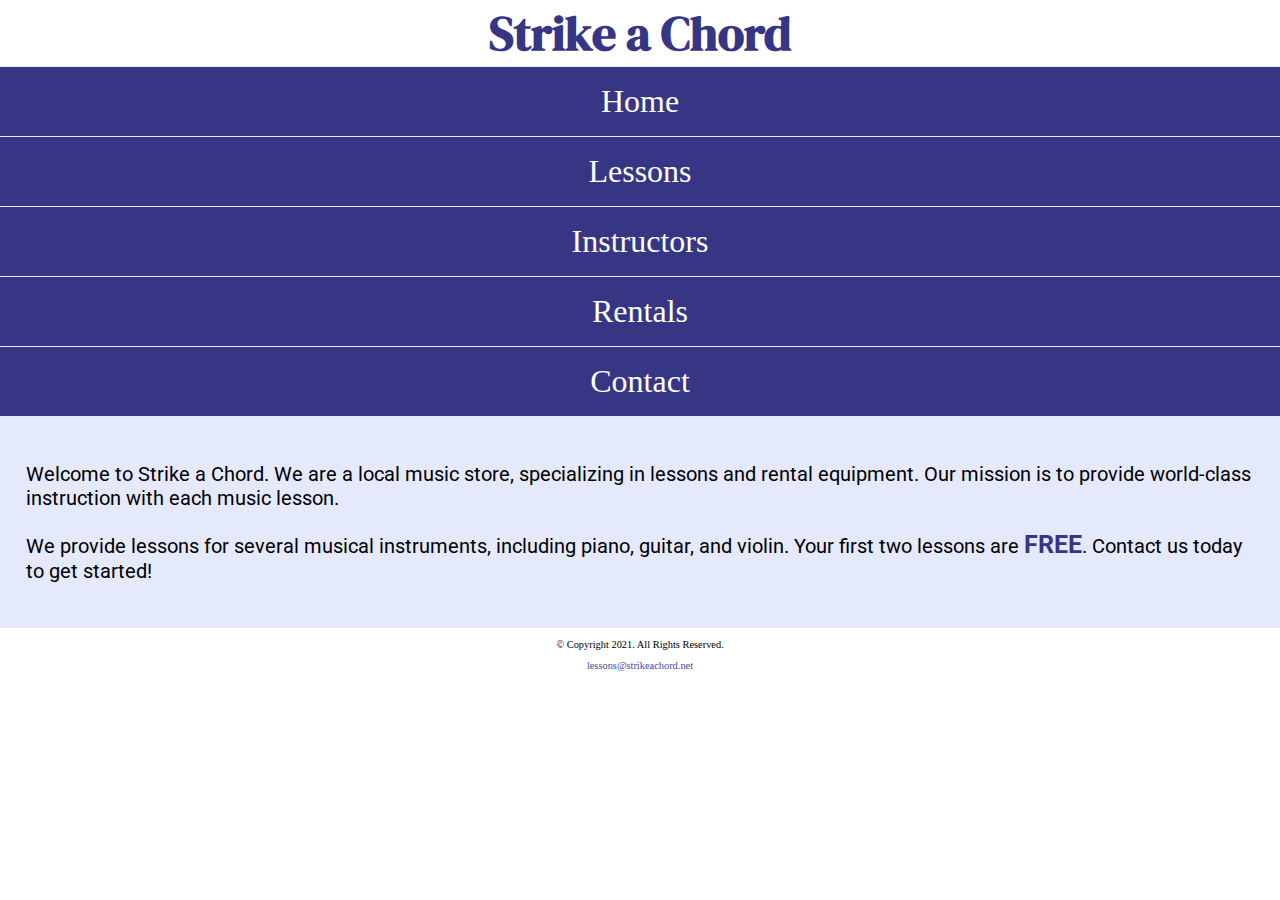
<file: index.html>
<!DOCTYPE html>
<!--
	Student Name: Maria Cruz
	File Name: index.html
	Today's Date: May 7, 2021
 -->
<html lang="en">
<head>
	<title>Strike a Chord: Home Page</title>
	<meta charset="utf-8">
    <link rel="stylesheet" href="css/styles.css">
	<meta name="viewport" content="width=device-width, initial-scale=1.0">
	<link rel="preconnect" href="https://fonts.googleapis.com">
	<link rel="preconnect" href="https://fonts.gstatic.com" crossorigin>
	<link href="https://fonts.googleapis.com/css2?family=DM+Serif+Display:ital@1&family=Roboto&display=swap" rel="stylesheet">
</head>

<body>

	<header>
		<h1> <span class="tab-desk">&#9836;</span> Strike a Chord <span class="tab-desk">&#9836;</span> </h1>
	</header>

	<nav>
		<ul>
            <li><a href="index.html">Home</a></li>
            <li><a href="lessons.html">Lessons</a></li>
            <li><a href="instructors.html">Instructors</a></li>
            <li><a href="rentals.html">Rentals</a></li>
            <li><a href="contact.html">Contact</a></li>
        </ul>
	</nav>

    <!-- Hero Image -->
    <div id="hero" class="tab-desk">
        <img src="images/music-notes.png" alt="colorful music notes">
    </div>

	<!-- Use the main area to add the main content to the webpage -->
	<main>

        <div id="intro">

            <p>Welcome to Strike a Chord. We are a local music store, specializing in lessons and rental equipment. Our mission is to provide world-class instruction with each music lesson.</p>

            <p>We provide lessons for several musical instruments, including piano, guitar, and violin. Your first two lessons are <span class="action">FREE</span>. Contact us today to get started!</p>

        </div>

	</main>

	<footer>
		<p>&copy; Copyright 2021. All Rights Reserved.</p>
		<p><a href="mailto:lessons@strikeachord.net">lessons@strikeachord.net</a></p>
	</footer>

</body>
</html>
</file>
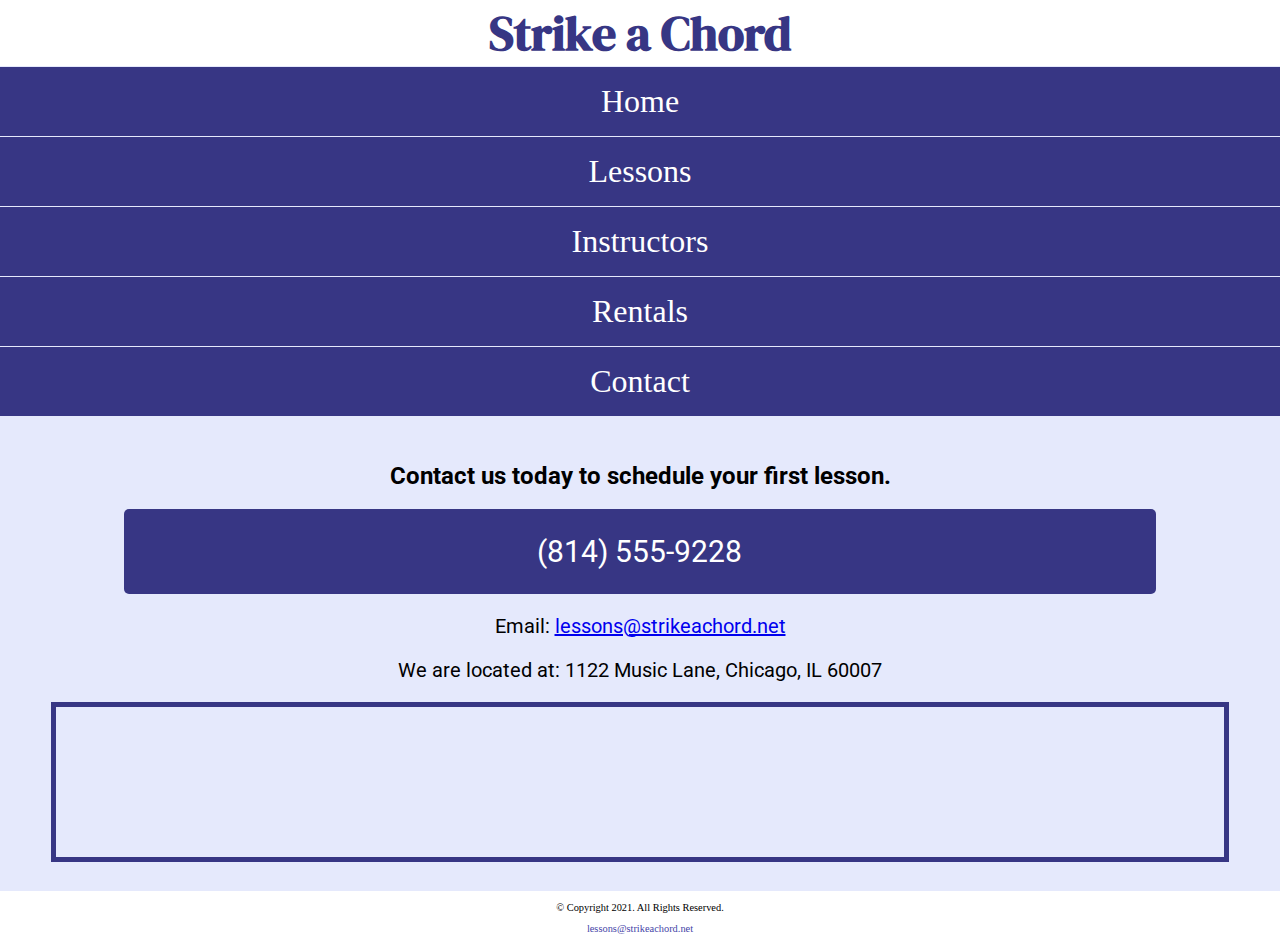
<file: contact.html>
<!DOCTYPE html>
<!--
	Student Name: Maria Cruz
	File Name: contact.html
	Today's Date: May 20, 2021
 -->
<html lang="en">
<head>
	<title>Strike a Chord: Contact</title>
	<meta charset="utf-8">
    <link rel="stylesheet" href="css/styles.css">
		<link rel="preconnect" href="https://fonts.googleapis.com">
	<link rel="preconnect" href="https://fonts.gstatic.com" crossorigin>
	<link href="https://fonts.googleapis.com/css2?family=DM+Serif+Display:ital@1&family=Roboto&display=swap" rel="stylesheet">
</head>
<body>

	<header>
		<h1> <span class="tab-desk">&#9836;</span> Strike a Chord <span class="tab-desk">&#9836;</span> </h1>
	</header>

	<nav>
		<ul>
            <li><a href="index.html">Home</a></li>
            <li><a href="lessons.html">Lessons</a></li>
            <li><a href="instructors.html">Instructors</a></li>
            <li><a href="rentals.html">Rentals</a></li>
            <li><a href="contact.html">Contact</a></li>
        </ul>
	</nav>

	<!-- Use the main area to add the main content to the webpage -->
	<main>

        <div id="contact">

            <h2>Contact us today to schedule your first lesson.</h2>
            <p class="tel-link"><a href="tel:8145559228">(814) 555-9228</a></p>
            <p>Email: <a href="mailto:lessons@strikeachord.net" class="contact-email-link">lessons@strikeachord.net</a></p>
            <p>We are located at: 1122 Music Lane, Chicago, IL 60007</p>

            <iframe src="https://www.google.com/maps/embed?pb=!1m18!1m12!1m3!1d380513.7160580949!2d-88.01215278051977!3d41.83339249282865!2m3!1f0!2f0!3f0!3m2!1i1024!2i768!4f13.1!3m3!1m2!1s0x880e2c3cd0f4cbed%3A0xafe0a6ad09c0c000!2sChicago%2C+IL!5e0!3m2!1sen!2sus!4v1558660826146!5m2!1sen!2sus" width="600" height="450" class="map" allowfullscreen></iframe>

        </div>

	</main>

	<footer>
		<p>&copy; Copyright 2021. All Rights Reserved.</p>
		<p><a href="mailto:lessons@strikeachord.net">lessons@strikeachord.net</a></p>
	</footer>

</body>
</html>
</file>
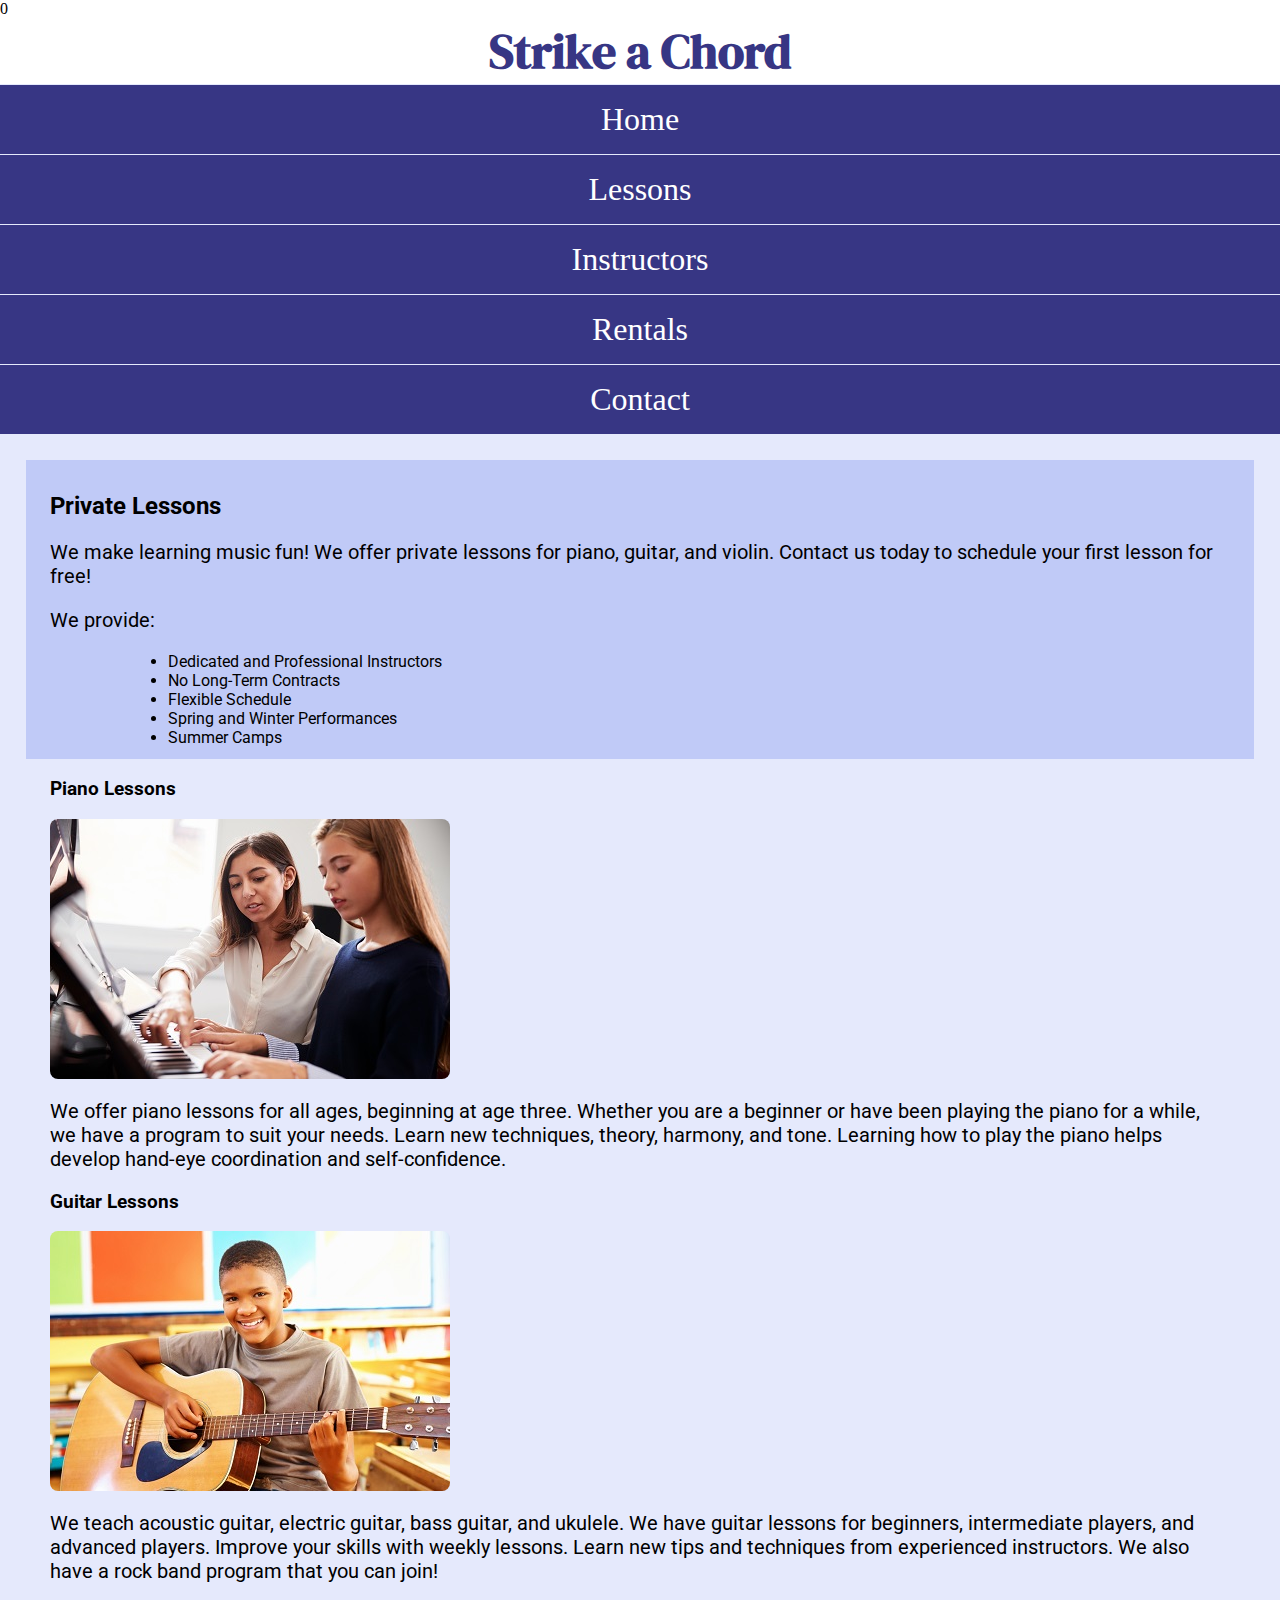
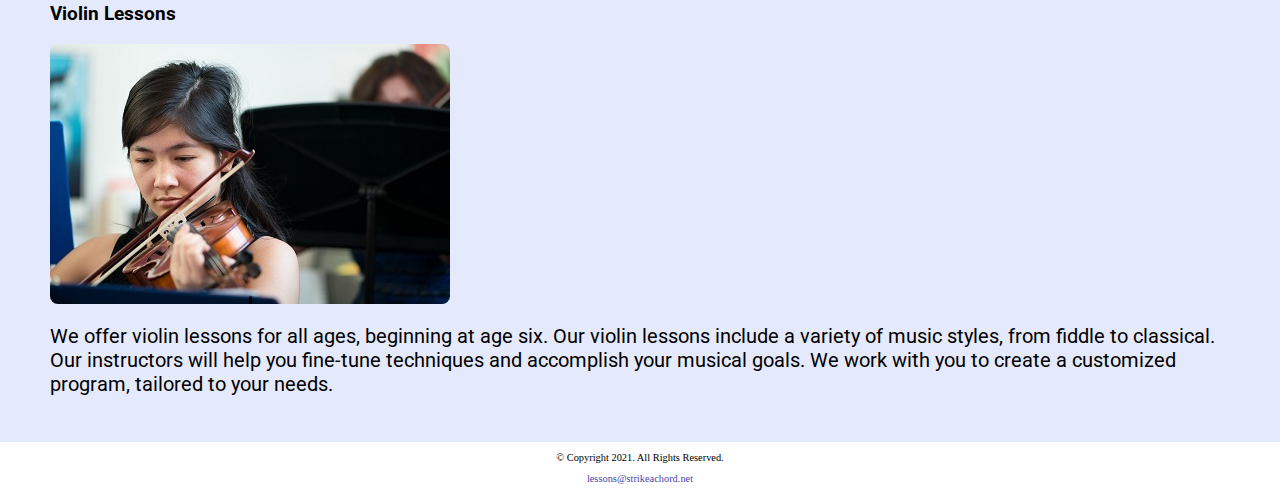
<file: lessons.html>
<!DOCTYPE html>
<!--
	Student Name: Maria Cruz
	File Name: lessons.html
	Today's Date: May 20, 2021
 -->
<html lang="en">
<head>
	<title>Strike a Chord: Lessons</title>
	<meta charset="utf-8">
  <link rel="stylesheet" href="css/styles.css">0
	<link rel="preconnect" href="https://fonts.googleapis.com">
	<link rel="preconnect" href="https://fonts.gstatic.com" crossorigin>
	<link href="https://fonts.googleapis.com/css2?family=DM+Serif+Display:ital@1&family=Roboto&display=swap" rel="stylesheet">
</head>
<body>

	<header>
		<h1> <span class="tab-desk">&#9836;</span> Strike a Chord <span class="tab-desk">&#9836;</span> </h1>
	</header>

	<nav>
		<ul>
            <li><a href="index.html">Home</a></li>
            <li><a href="lessons.html">Lessons</a></li>
            <li><a href="instructors.html">Instructors</a></li>
            <li><a href="rentals.html">Rentals</a></li>
            <li><a href="contact.html">Contact</a></li>
        </ul>
	</nav>

	<!-- Use the main area to add the main content to the webpage -->
	<main>

        <div id="info">

            <h2>Private Lessons</h2>
            <p>We make learning music fun! We offer private lessons for piano, guitar, and violin. Contact us today to schedule your first lesson for free! </p>
            <p>We provide:</p>
            <ul>
                <li>Dedicated and Professional Instructors</li>
                <li>No Long-Term Contracts</li>
                <li>Flexible Schedule</li>
                <li>Spring and Winter Performances</li>
                <li>Summer Camps</li>
            </ul>

        </div>

        <div id="piano">

            <h3>Piano Lessons</h3>
            <img src="images/piano-lesson.jpg" alt="piano teacher and student sitting at a piano" class="round">
            <p>We offer piano lessons for all ages, beginning at age three. Whether you are a beginner or have been playing the piano for a while, we have a program to suit your needs. Learn new techniques, theory, harmony, and tone. Learning how to play the piano helps develop hand-eye coordination and self-confidence.</p>

        </div>

        <div id="guitar">

            <h3>Guitar Lessons</h3>
            <img src="images/child-guitar.jpg" alt="child with a smile holding a guitar" class="round">
            <p>We teach acoustic guitar, electric guitar, bass guitar, and ukulele. We have guitar lessons for beginners, intermediate players, and advanced players. Improve your skills with weekly lessons. Learn new tips and techniques from experienced instructors. We also have a rock band program that you can join!</p>

        </div>

        <div id="violin">

            <h3>Violin Lessons</h3>
            <img src="images/woman-violin.jpg" alt="woman playing the violin" class="round">
            <p>We offer violin lessons for all ages, beginning at age six. Our violin lessons include a variety of music styles, from fiddle to classical. Our instructors will help you fine-tune techniques and accomplish your musical goals. We work with you to create a customized program, tailored to your needs.</p>

        </div>

	</main>

	<footer>
		<p>&copy; Copyright 2021. All Rights Reserved.</p>
		<p><a href="mailto:lessons@strikeachord.net">lessons@strikeachord.net</a></p>
	</footer>

</body>
</html>
</file>
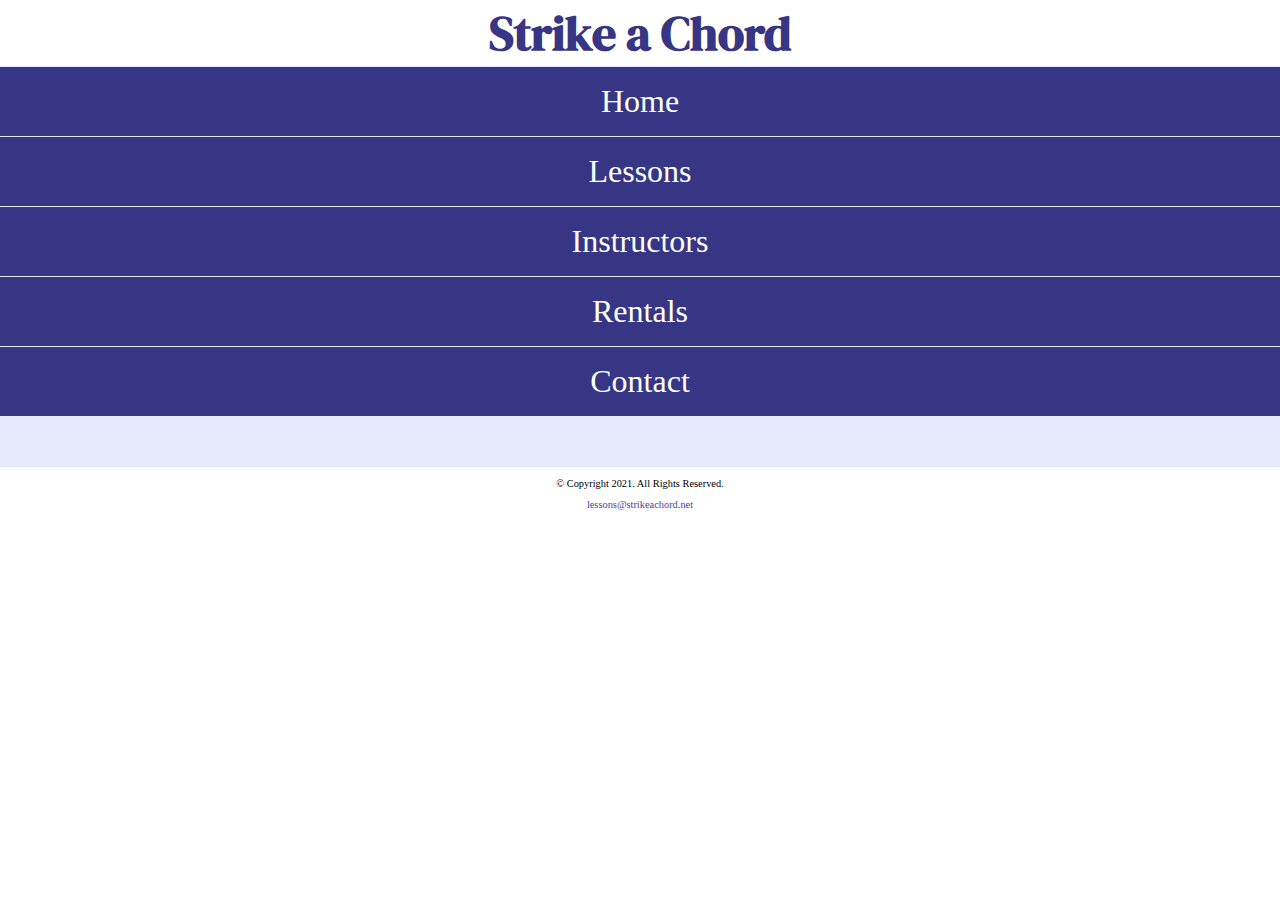
<file: template.html>
<!DOCTYPE html>
<!--
	Student Name: Maria Cruz
	File Name: template.html
	Today's Date: May 7, 2021
 -->
<html lang="en">
<head>
	<title>Strike a Chord: Template</title>
	<meta charset="utf-8">
  <link rel="stylesheet" href="css/styles.css">
	<link rel="preconnect" href="https://fonts.googleapis.com">
	<link rel="preconnect" href="https://fonts.gstatic.com" crossorigin>
	<link href="https://fonts.googleapis.com/css2?family=DM+Serif+Display:ital@1&family=Roboto&display=swap" rel="stylesheet">
</head>
<body>

	<header>
		<h1> <span class="tab-desk">&#9836;</span> Strike a Chord <span class="tab-desk">&#9836;</span> </h1>
	</header>

	<nav>
		<ul>
            <li><a href="index.html">Home</a></li>
            <li><a href="lessons.html">Lessons</a></li>
            <li><a href="instructors.html">Instructors</a></li>
            <li><a href="rentals.html">Rentals</a></li>
            <li><a href="contact.html">Contact</a></li>
        </ul>
	</nav>

	<!-- Use the main area to add the main content to the webpage -->
	<main>

        <div>

        </div>

	</main>

	<footer>
		<p>&copy; Copyright 2021. All Rights Reserved.</p>
		<p><a href="mailto:lessons@strikeachord.net">lessons@strikeachord.net</a></p>
	</footer>

</body>
</html>
</file>
<file: css/styles.css>
/*
Author: Maria Cruz
Date: Current Date
File Name: styles.css
*/

/* CSS Reset */
body, header, nav, main, footer, img, h1, ul {
    margin: 0;
    padding: 0;
    border: 0;
}

/* Style rule for images */
img {
    max-width: 100%;
    display: block;
}

/* Stule Rules for mobile viewport */


/* Hide tab-deskc class */
.tab-desk{
  display: none;
}

/* Style rules for header content */
header {
    text-align: center;
    font-size: 1.5em;
    color: #373684;
}

header h1 {
    font-family: 'DM Serif Display', serif;
}

/* Style rules for navigation area */
nav {
    background-color: #373684;
}

nav ul {
    list-style-type: none;
    text-align: center;
}

nav li {
    display: block;
    font-size: 2em;
    border-top: 1px solid #e5e9fc;
}

nav li a {
    display: block;
    color: #fff;
    text-align: center;
    padding: 0.5em 1em;
    text-decoration: none;
}

/* Style rules for main content */
main {
    padding: 2%;
    background-color: #e5e9fc;
    overflow: auto;
    font-family: 'Roboto', sans-serif;
}

main p {
    font-size: 1.25em;
}

.action {
    font-size: 1.25em;
    color: #373684;
    font-weight: bold;
}

#piano, #guitar, #violin {
    margin: 0 2%;
}

#info {
    clear: left;
    background-color: #c0caf7;
    padding: 1% 2%;
}

#info ul {
  margin-left: 10%;
}

.round {
  border-radius: 8px;
}

#contact {
    text-align: center;
}

.tel-link{
  background-color: #373684;
  padding: 2%;
  margin: 0 auto;
  width: 80%;
  text-align: center;
  border-radius: 5px;
}

.tel-link a {
  color: #fff;
  text-decoration: none;
  font-size: 1.5em;
  display: block;
}

#contact .email-link {
    color: #4645a8;
    text-decoration: none;
    font-weight: bold;
}

.map {
    border: 5px solid #373684;
    width: 95%;
    height: 50%
}

/* Style rules for footer content */
footer {
    text-align: center;
    font-size: 0.65em;
    clear: left;
}

footer a {
    color: #4645a8;
    text-decoration: none;
}
</file>
